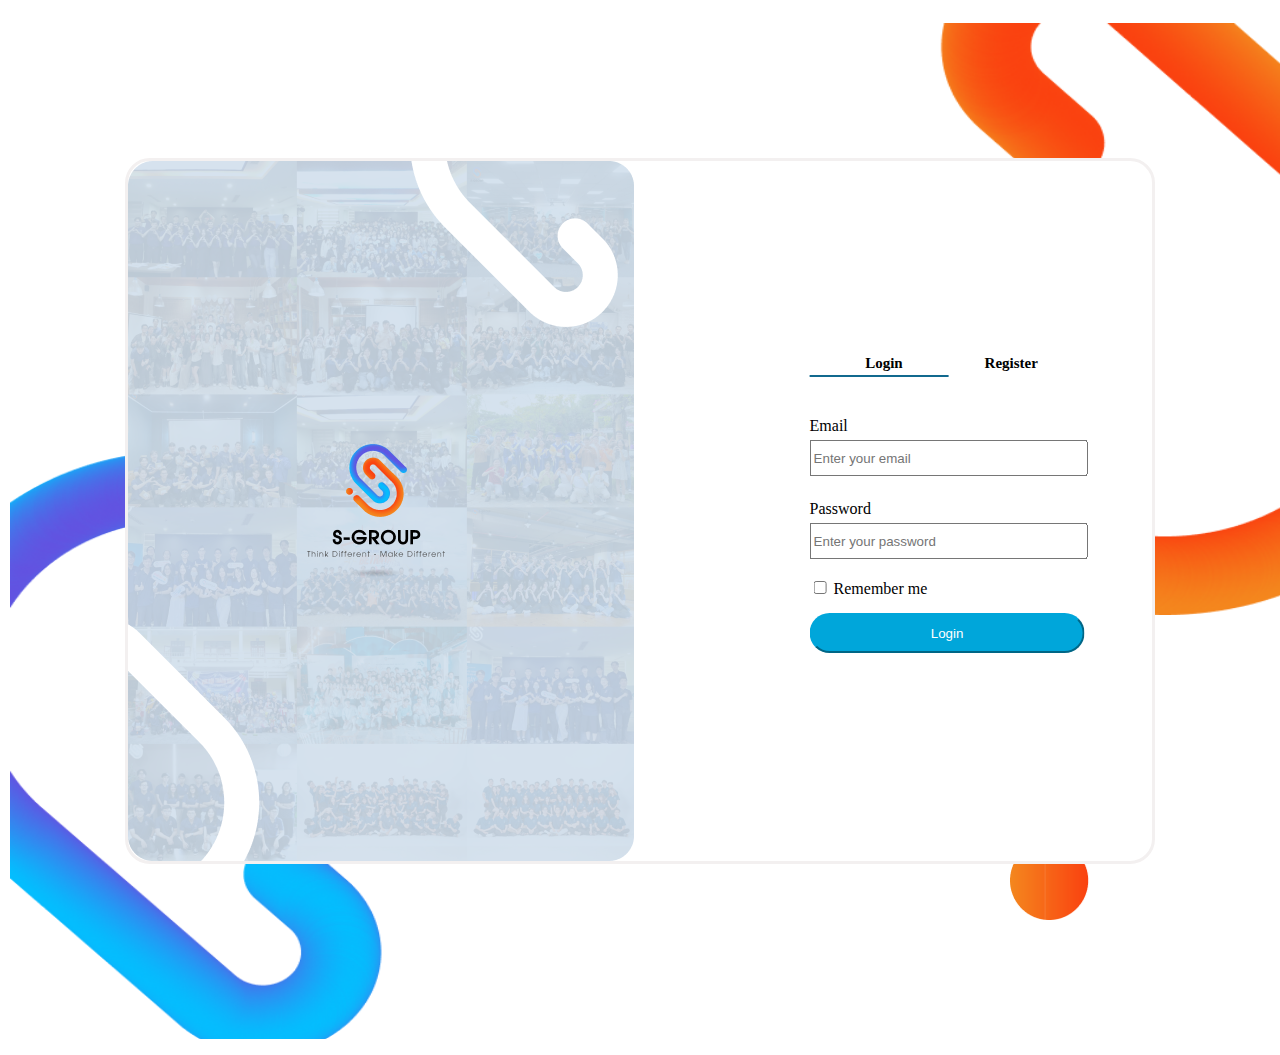
<file: index.html>
<!DOCTYPE html>
<html lang="en">
<head>
    <meta charset="UTF-8">
    <meta name="viewport" content="width=device-width, initial-scale=1.0">
    <link rel="stylesheet" href="style.css">
    <title>Document</title>
</head>
<body>

    <div class="Frame101390">
        <div class="desktop-4">
            <img class="group1" src="./img/Group (1).png" alt="">
            <img class="group101395" src="./img/Group 101395.png" alt="">
            <img class="group" src="./img/Group.png" alt="">
        </div>
    </div>
    <div class="Frame101393">
        <div class="maskgroup">
            <img src="./img/Mask group.png" alt="">           
        </div>
        <div class="Frame101392">
            <div class="Frame101391">
                <div class="Frame101383">
                    <p>Login</p>
                </div>
                <div class="Frame101384">
                    <p>Register</p>
                </div>
            </div>

            <form id="login-form">
            <div class="Frame101388">
                <div class="Frame101387">
                    <div class="Frame101385">
                        <div class="Frame101381">
                            <label for="Email">Email</label>
                            <br>
                            <input type="Email" id="Email" name="Email" placeholder="Enter your email" style="margin-top: 5px; width: 270px; height: 30px; ">
                        </div>
                        <div class="Frame101382">
                            <label for="Password">Password</label>
                            <br>
                            <input type="Password" id="Password" name="Password" placeholder="Enter your password" style="margin-top: 5px; width: 270px; height: 30px; ">
                        </div>
                        <div class="checkbox">
                            <input type="checkbox" name="remember" value="remember" > Remember me
                        </div>
                    </div>
                </div>
                <div class="button">
                    <button type="submit" style="width: 275px; height: 40px; background-color: rgba(0, 166, 218, 1); color: rgba(255, 255, 255, 1); border-radius: 20px; border-color:rgba(0, 166, 218, 1);">Login</button>
                </div>
            </div>
        </form>
        <p id="error-msg"></p>
        </div>
    </div>

    <script src="./main.js"></script>
</body>
</html>
</file>
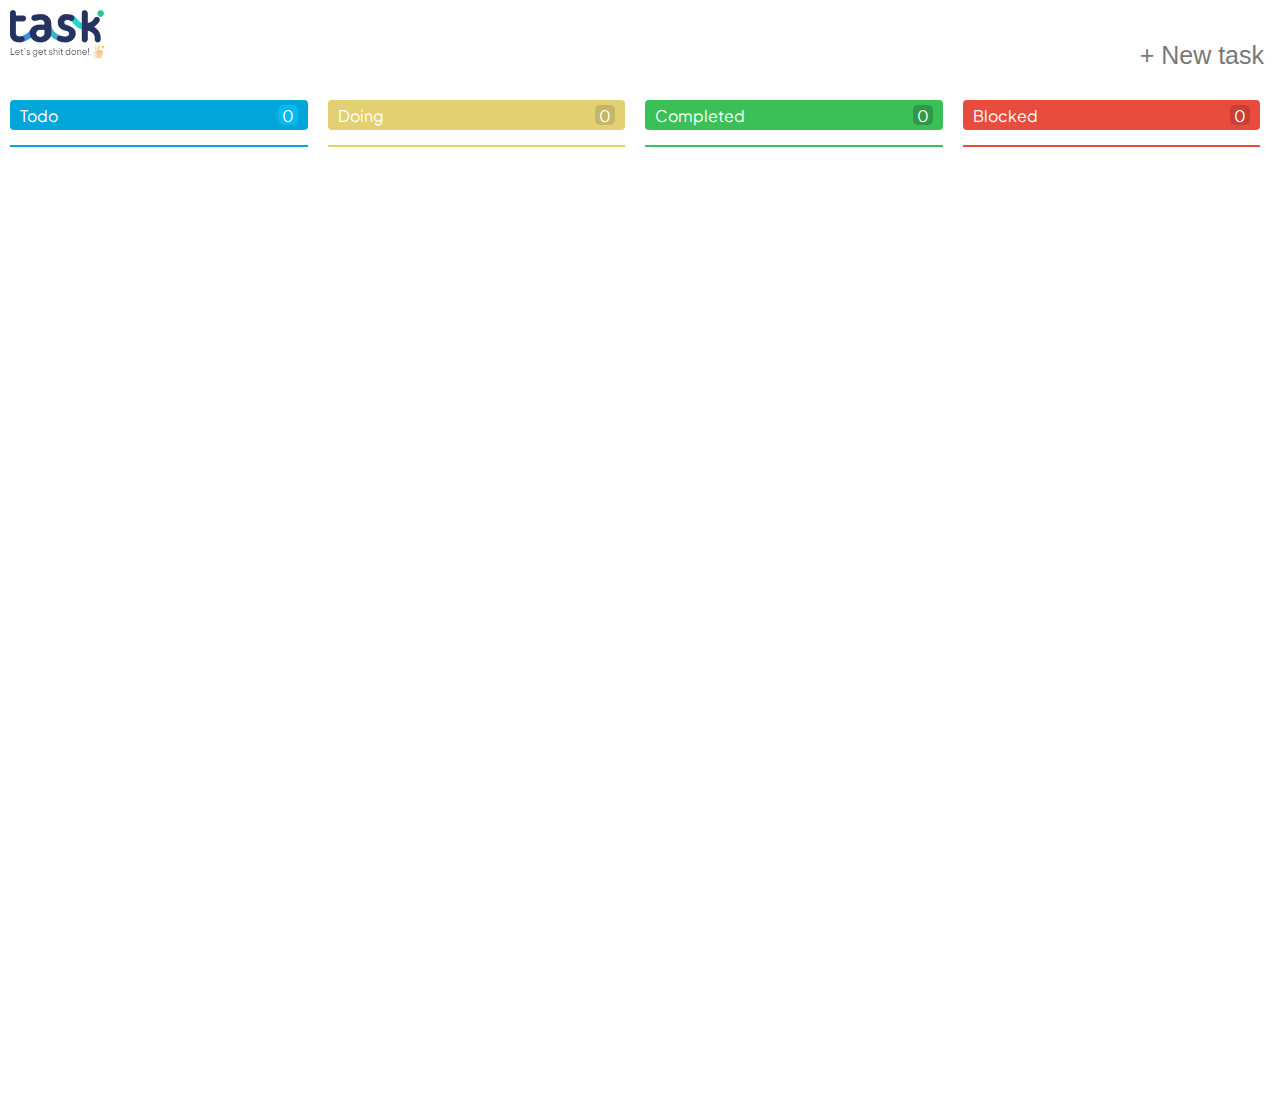
<file: todoList.html>
<!DOCTYPE html>
<html lang="en">

<head>
    <meta charset="UTF-8">
    <meta name="viewport" content="width=device-width, initial-scale=1.0">
    <title>TodoList</title>
    <link rel="stylesheet" href="todoList.css">

    <link rel="icon" type="image/x-icon" href="logoSgroupMain.png">
    <link
        href="https://fonts.googleapis.com/css2?family=Chivo:ital,wght@0,100..900;1,100..900&family=Plus+Jakarta+Sans:ital,wght@0,200..800;1,200..800&family=Roboto+Flex:opsz,wght@8..144,100..1000&family=Roboto:ital,wght@0,100;0,300;0,400;0,500;0,700;0,900;1,100;1,300;1,400;1,500;1,700;1,900&display=swap"
        rel="stylesheet">
    <link rel="stylesheet"
        href="https://fonts.googleapis.com/css2?family=Material+Symbols+Outlined:opsz,wght,FILL,GRAD@20..48,100..700,0..1,-50..200" />
</head>



<body onload="render()">
   

    <div class="containerAddNew">
        <div class="background" onclick="exit()">

        </div>
        <div class="boxAdd" id="idBoxAdd">
            <button onclick="exit()" class=" exit material-symbols-outlined">close</button>
            <div class="titleBoxAdd">Add New Todo</div>
            <div class="titleBoxEdit">Edit Todo</div>
            <input onclick="validated()" class="inpBoxAdd" type="text" name="" id="link"
                placeholder="Category Etc Marketing">
            <input onclick="validated()" class="inpBoxAdd" type="text" name="" id="title" placeholder="Title">
            <textarea onclick="validated()" class="inpBoxAdd inpBoxAdd2" name="" id="content" cols="30" rows="10"
                placeholder="Content"></textarea>
            <div class="checkTodo">
                <div class="ckDg">
                    <input class="ck" id="ckTodo" type="radio" name="radio">Todo
                </div>
                <div class="ckDg">
                    <input class="ck" id="ckDoing" type="radio" name="radio">Doing
                </div>
                <div class="ckDg">
                    <input class="ck" id="ckCompleted" type="radio" name="radio">Completed
                </div>
                <div class="ckDg">
                    <input class="ck" id="ckBlocked" type="radio" name="radio">Blocked

                </div>
            </div>
            <button onclick="submit()" class="btnSubmit">Submit</button>
            <button onclick="update()" class="btnUpdate">Update</button>
        </div>
    </div>
    <div class="headerr">
        <div class="header">

            <img class="logoTask" src="./img/Frame 101373.png" alt="">

            <button onclick="newTask()" class="newTask">+ New task</button>
        </div>
    </div>

    <div id="container">
        
        <div id="todo" class="todo">
            <div class="titleTodo">
                <div class="tltTodo">Todo</div>
                <div id="numberTodo" class="numberTodo">0</div>
            </div>
            <div class="lineTodo"></div>
            <div id="listboxTodo" class="listbox">
                <!-- <div class="box">     \

                    <div class="function">
                        <button onclick="edit()" class="edit"></button>
                        <button class="delete"></button>
                        <input type="text" class="indexBox" name="" id="">
                    </div>
                    <div class="linkBox">Marketing</div>
                    <div class="titleBox">Write SEO article for new product</div>
                    <div class="lineBox"></div>
                    <div class="contentBox">This is an existential moment for effective altruism and the rationalist
                        community writ-large</div>

                    <div class="timeBox">
                        <img src="clock.png" alt="">
                        <div class="time">June 30, 2022</div>
                    </div>
                </div> -->
            </div>
        </div>



        <div id="doing" class=" todo doing">

            <div class="titleDoing">
                <div class="tltTodo tltDoing">Doing</div>
                <div id="numberDoing" class="numberTodo numberDoing">0</div>
            </div>
            <div class="lineDoing"></div>
            <div id="listboxDoing" class="listbox"></div>
        </div>



        <div id="completed" class="todo completed">


            <div class="titleCompleted">
                <div class="tltTodo">Completed</div>
                <div id="numberCompleted" class="numberTodo numberCompleted">0</div>
            </div>
            <div class="lineCompleted"></div>
            <div id="listboxCompleted" class="listbox"></div>
        </div>


        <div id="blocked" class="todo blocked">

            <div class="titleBlocked">
                <div class="tltTodo">Blocked</div>
                <div id="numberBlocked" class="numberTodo numberBlocked">0</div>
            </div>
            <div class="lineBlocked"></div>
            <div id="listboxBlocked" class="listbox"></div>
        </div>

    </div>
</body>

<script src="todoList.js"></script>

</html>
</file>
<file: style.css>
body{
    display: flex;
    justify-content: center;
    align-items: center;
 
}
.Frame101390{
    width: 1280px;
    height: 1024px;
    top: -423px;
    left: -1123px;
    padding: 15px 0px 0px 19px;
    gap: 0px;
    opacity: 0px; 

}
.desktop-4{
    transform: translate(50%,50%,50%);
    width: 1280px;
    height: 1015px;
    top: 15px;
    left: 19px;
    gap: 0px;
    background: rgba(255, 255, 255, 1);    
}

.group1{
Width: 569px;
Height: 588.17px;
top: 451px;
gap: 0px;

position: absolute;

}
.group101395{
width: 572.71px;
height: 592px;
gap: 0px;
position: absolute;
margin-left: 710px;

}
.group{
width: 79.17px;
height: 79px;
top: 841px;
position: absolute;
margin-left: 1000px;
}
.Frame101393{
display: flex;
/* width: 1024px; */
height:700px;
top: 158px;
padding: 0px 120px 0px 0px;
gap: 120px;
border-radius: 25px ;
border: 3px solid rgb(243, 240, 240);
background: rgba(255, 255, 255, 1);

position: absolute;
z-index: 1;
}
.maskgroup{
width: 506px;
height: 700px;
}
.Frame101392{
width: 278px;
height: 336px;
transform: translate(20%, 50%);
}
.Frame101391{
display: flex;
width: 278px;
height: 38px;
}
.Frame101383{ 
width: 139px;
height: 38px;
padding: 8px 0px 0px 0px;
gap: 0px;
border: 0px 0px 2px 0px;
opacity: 0px;
border-bottom: 2px solid rgba(17, 105, 142, 1)
}
.Frame101383 p{
margin-left: 40%;
width: 38px;
height: 22px;
font-family: Plus Jakarta Sans;
font-size: 15px;
font-weight: 500;
line-height: 22px;
color: rgba(0, 0, 0, 1);
font-weight: bold;
}
.Frame101384{
width: Fixed (139px)px;
height: Hug (38px)px;
padding: 8px;
border: 0px 0px 1px 0px;
}
.Frame101384 p{
Width: 56px;
Height: 22px;
font-family: Plus Jakarta Sans;
font-size: 15px;
font-weight: 500;
line-height: 22px;
color:rgba(0, 0, 0, 1) ;
margin-left: 50%;
font-weight: bold;
}
.Frame101388{
width: 278px;
height: 258px;
gap: 24px;
margin-top: 50px;
}
.Frame101387{
width: 278px;
height: 196px;
gap: 18px;
}
.Frame101385{
width: 278px;
height: 156px;
gap: 20px;
}
.Frame101381{
width: 278px;
height: 68px;
}
.Frame101382{
width: 278px;
height: 68px;
margin-top: 15px;
}
.checkbox{
width: 103ppx;
height: 22px;
gap: 8px;
margin-top: 10px;
}
</file>
<file: todoList.css>
body {
    margin: 0;
    padding: 0;
    width: calc(100% - 10px);
    height: 100%;
    overflow: hidden;
    font-family: "Plus Jakarta Sans", sans-serif;

}


.containerAddNew {
    width: 100%;
    height: 100%;
    position: fixed;

    z-index: 1;

    display: flex;
    justify-content: center;
    align-items: center;
    display: none;
}
.background {
    width: 100%;
    height: 100%;
    position: fixed;
    background-color: rgba(34,34,34,0.397);
    z-index: 0;

    display: flex;
    justify-content: center;
    align-items: center;

}

.exit {
    position: absolute;
    right: 5px;
    top: 5px;
    font-size: 25px;
    color: #696969;
    background-color: #fff;
    border: none;
    cursor: pointer;
}

.boxAdd {
  
    padding: 50px 20px;
    background-color: #fff;
    border-radius: 6px;
    display: flex;
    flex-direction: column;
    justify-content: start;
    align-items: center;
    box-sizing: border-box;
    position: relative;

}

.titleBoxAdd {
    font-size: 25px;
    color: rgb(95, 93, 93);
    margin-top: 20px;
    margin-bottom: 15px;

}

.titleBoxEdit {
    font-size: 25px;
    color: rgb(95, 93, 93);
    display: none;
    margin-top: 20px;
    margin-bottom: 15px;


}

.btnSubmit {
    width: calc(100% - 100px);
    box-sizing: border-box;
    margin-top: 5px;
    cursor: pointer;
}

.btnUpdate {
    width: calc(100% - 100px);
    box-sizing: border-box;
    margin-top: 5px;
    cursor: pointer;
    display: none;
}

.inpBoxAdd {
    width: calc(100% / 1.1);
    box-sizing: border-box;
    margin: 5px 0;
    border-radius: 3px;
    border: 1px solid rgb(156, 154, 154);
    font-size: 13px;
    outline: none;
}

.inpBoxAdd2 {
    width: calc(100% / 1.1);
    height: 80px;
    box-sizing: border-box;
    margin: 5px 0;
    border: 1px solid rgb(156, 154, 154);
    border-radius: 3px;
    font-size: 13px;
    outline: none;
}

.checkTodo {
    width: calc(100% / 1.1);
    display: flex;
    justify-content: space-between;
    margin: 5px 0;
    display: none;
}

.ckDg {
    font-size: 13px;
}

.ck {
    font-size: 5px;
}

.headerr {
    position: fixed;
    background-color: #fff;
    width: 100%;
    z-index: 2;
    border-radius: 7px;
}

.header {
    width: 100%;
    position: relative;
    margin-bottom: 10px;
    padding: 10px 10px;
    box-sizing: border-box;
    display: flex;
}

.logoTask {
    width: 100px;
}

.newTask {
    position: absolute;
    bottom: 5px;
    right: 10px;
    border: none;
    background-color: #fff;
    color: rgb(121, 119, 119);
    font-size: 25px;
    cursor: pointer;
}

#container {
    padding-top: 100px;
    width: 100%;
    display: flex;
    justify-content: space-around;
    box-sizing: border-box;
}

.todo {
    width: calc(100% / 4 - 20px);
    height: 1000px;
    position: relative;
}

.listbox {
    width: calc(100%);
    display: flex;
    flex-direction: column;
    align-items: center;
    height: calc(100% / 2 + 100px);
    overflow-y: scroll;
    border-radius: 10px;
}

.listboxTodo::after {
    content: '';
    position: absolute;
    width: 100%;
    height: 30px;
    background: linear-gradient(to top, rgba(207, 28, 28, 0.8), rgba(1, 1, 1, 0));
    pointer-events: none;
    bottom: 0px;
}


.listbox::-webkit-scrollbar {
    width: 8px;

}

.listbox::-webkit-scrollbar-thumb {
    background-color: #c6c5c5;
    border-radius: 4px;
}

.tltTodo {
    color: #fff;
}

.numberTodo {
    border-radius: 5px;
    color: #fff;
    width: 20px;
    height: 20px;
    display: flex;
    justify-content: center;
    align-items: center;
    background-color: #03b9f0;
}

.numberDoing {
    color: #fff;

    width: 20px;
    height: 20px;
    display: flex;
    justify-content: center;
    align-items: center;
    background-color: #c6b663;

}

.numberCompleted {
    color: #fff;

    width: 20px;
    height: 20px;
    display: flex;
    justify-content: center;
    align-items: center;
    background-color: #2e9845;

}

.numberBlocked {
    color: #fff;
    width: 20px;
    height: 20px;
    display: flex;
    justify-content: center;
    align-items: center;
    background-color: #c74034;

}

.titleTodo {
    width: 100%;
    height: 30px;
    display: flex;
    justify-content: space-between;
    padding: 0 10px;
    box-sizing: border-box;
    align-items: center;
    background-color: #00a6da;
    border-radius: 4px;


}

.lineTodo {
    background-color: #00a6da;
    width: 100%;
    height: 2px;
    margin-top: 15px;
    margin-bottom: 30px;



}

.titleDoing {
    width: 100%;
    height: 30px;
    display: flex;
    justify-content: space-between;
    padding: 0 10px;
    box-sizing: border-box;
    align-items: center;
    background-color: #e2d072;
    border-radius: 4px;



}

.lineDoing {
    background-color: #e2d072;
    width: 100%;
    height: 2px;
    margin-top: 15px;
    margin-bottom: 30px;

}

.titleCompleted {
    width: 100%;
    height: 30px;
    display: flex;
    justify-content: space-between;
    padding: 0 10px;
    box-sizing: border-box;
    align-items: center;
    background-color: #3bc057;
    border-radius: 4px;


}

.lineCompleted {
    background-color: #3bc057;
    width: 100%;
    height: 2px;
    margin-top: 15px;
    margin-bottom: 30px;

}

.titleBlocked {
    width: 100%;
    height: 30px;
    display: flex;
    justify-content: space-between;
    padding: 0 10px;
    box-sizing: border-box;
    align-items: center;
    background-color: #e74c3d;
    border-radius: 4px;


}

.lineBlocked {
    background-color: #e74c3d;
    width: 100%;
    height: 2px;
    margin-top: 15px;
    margin-bottom: 30px;
}

.box {
    width: calc(100% - 2px);
    background-color: #fff;
    height: 230px;
    padding: 15px;
    box-sizing: border-box;
    position: relative;
    box-shadow: 0 3px 5px rgba(0, 0, 0, 0.318);
    border-radius: 10px;
    margin: 15px 0;
    border: 1px solid;

}

.function {
    position: absolute;
    right: 10px;


}

.edit {
    background-color: #fff;
    border: none;
    background-image: url("Edit.png");
    background-size: contain;
    background-repeat: no-repeat;
    width: 25px;
    height: 25px;
    cursor: pointer;

}

.delete {
    background-color: #fff;
    border: none;
    background-image: url("Delete.png");
    background-size: contain;
    background-repeat: no-repeat;
    width: 25px;
    height: 25px;
    cursor: pointer;
    margin-left: 5px;

}

.linkBox {
    color: #025bc1;
    display: inline-block;
    border-bottom: 1px solid;
}

.titleBox {
    margin-top: 7px;
    font-size: 20px;
    font-weight: 600;

}

.lineBox {
    width: calc(100% - 80px);
    height: 0.5px;
    background-color: rgba(110, 108, 108, 0.478);
    margin-top: 20px;
    margin-bottom: 10px;
}

.contentBox {
    font-size: 11px;
    color: rgb(117, 116, 116);
}

.timeBox {
    display: flex;
    height: 20px;
    margin-top: 10px;
    align-items: center;

}

.time {
    height: 100%;
    font-size: 10px;
    display: flex;
    align-items: center;
}

.indexBox {
    display: none;
}

@media only screen and (max-width: 900px) {
    body {
        overflow: auto;
        width: 100%;

    }

    #container {
        flex-direction: column;
        align-items: center;
        width: 100%;
        padding-top: 80px;

    }

    .todo {
        width: calc(100% - 20px);
        margin-top: 20px;
        height: 500px;
        max-height: 100%;

    }

    .box {
        width: calc(100% - 10px);
    }

    .listbox {
        margin: 0;
        width: 100%;
        height: calc(100% - 80px);
    }

}
</file>
